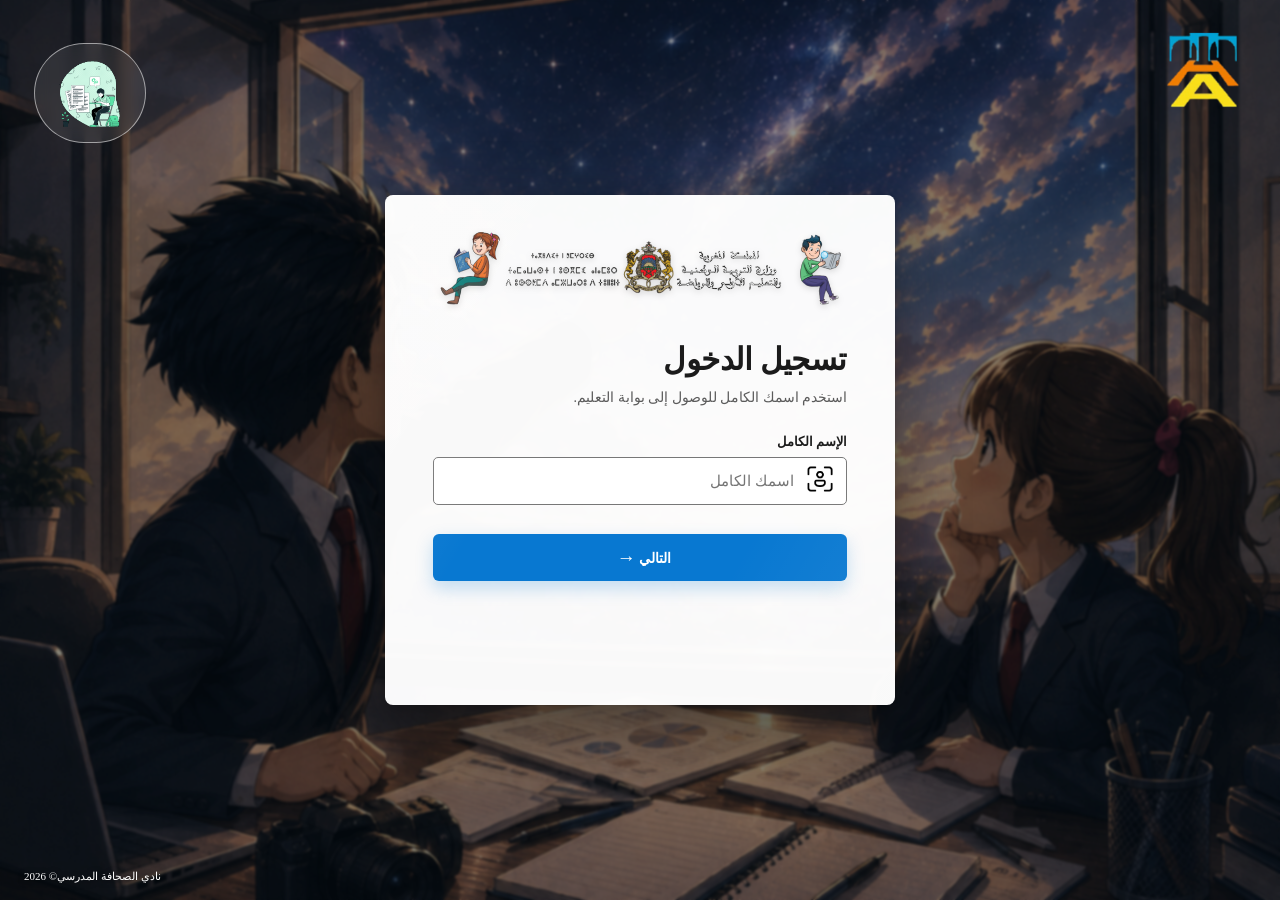
<file: index.html>
<!doctype html>
<html lang="ar" dir="rtl">
<head>
<meta charset="utf-8">
<meta name="viewport" content="width=device-width,initial-scale=1">
<link rel="icon" type="image/png" href="images/icon/hed.png">
<title>فضاء التلميذ-تسجيل الدخول</title>
<link rel="stylesheet" href="style.css">
</head>
<body>
<div class="bg"></div>
<div class="veil"></div>

<header class="topbar">
  <div class="mini-brand">
    <span><img src="HG.png" style="width:80px;height:80px;" ></span>
  </div>
  <button class="language"><img src="images/icon/tasjile.gif" style="display:block; margin:auto;width:80px;height:80px;"></button>
</header>

<main class="viewport">
  <section class="card" id="card">
    <img class="ministry-logo" src="ministry-logo-transparent.png" alt="Education ministry logo">

    <div class="step active" id="emailStep">
      <h1>تسجيل الدخول</h1>
      <p class="subtitle">استخدم اسمك الكامل للوصول إلى بوابة التعليم.</p>

      <label for="email">الإسم الكامل</label>
      <div class="student-input">
        <span class="mail-icon"><img src="images/icon/tilmidename.png" alt="تلميذ" style="width:30px;height:30px;"></span>

        <input
            id="email"
            type="text"
            autocomplete="username"
            placeholder="اسمك الكامل"
        >
        

      </div>

      <button class="next" id="next">التالي <b>→</b></button>
    </div>

    <div class="step" id="passwordStep">
      <button class="back" id="back">‹ Back</button>
      <div class="account" id="account"></div>


      <button type="button" class="next" id="signIn">
            Sign in <span>→</span>
      </button>
    </div>

    <div class="step" id="registerStep">

      <button class="back" id="registerBack">‹ Back</button>

    </div>

    <div class="status" id="status"></div>
    <div class="loading-dots" id="loadingDots" aria-hidden="true">
    <span></span>
    <span></span>
    <span></span>
</div>
    <div class="progress" id="progress"></div>
  </section>
</main>

<footer>
  <span>نادي الصحافة المدرسي© 2026 </span>
</footer>

<script src="script.js"></script>






</body>
</html>
</file>
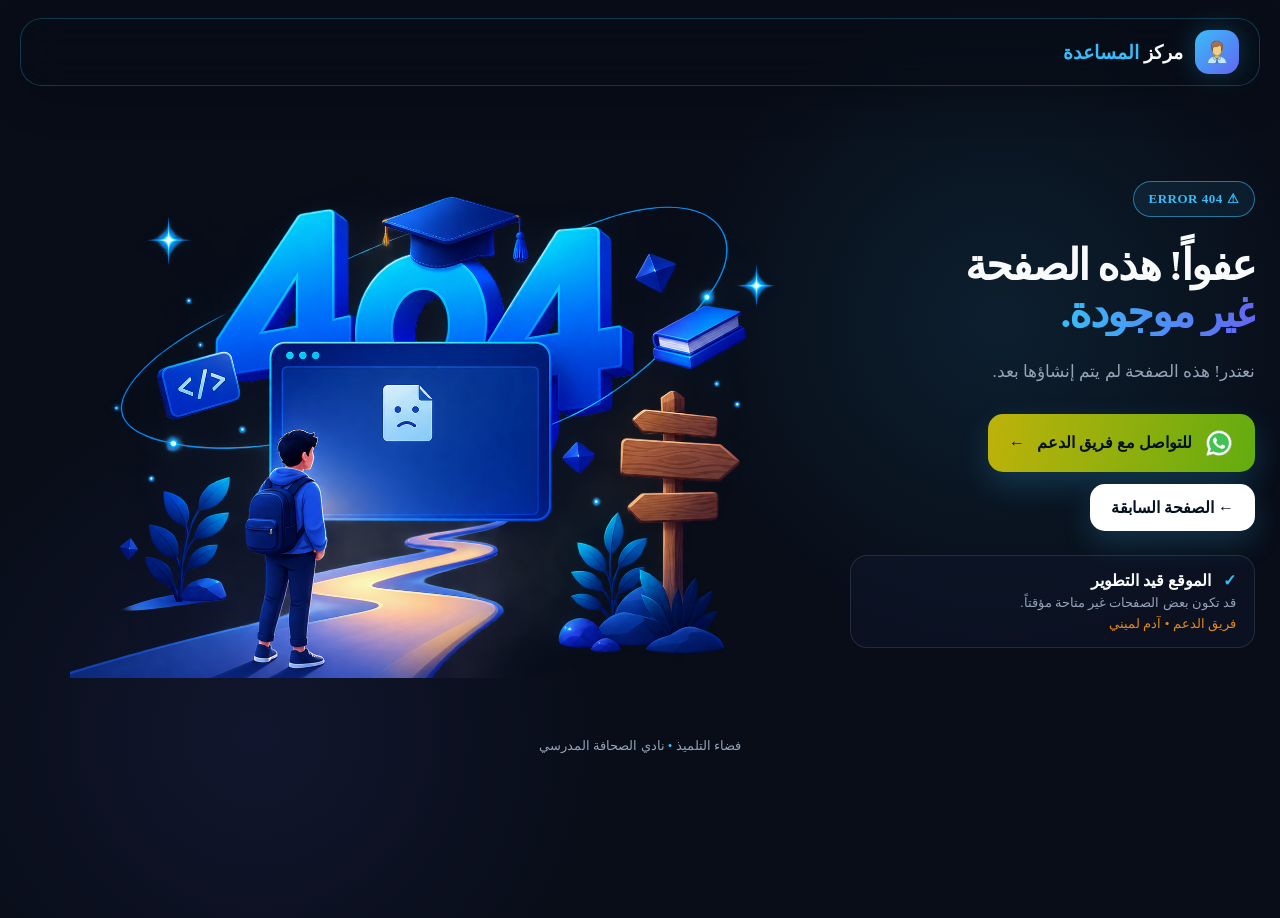
<file: page404.html>
<!doctype html>
<html lang="ar" dir="rtl">
  <head>
    <meta charset="UTF-8" />
    <meta name="viewport" content="width=device-width,initial-scale=1" />
    <meta name="description" content="Student Space — صفحة غير موجودة" />
    <link rel="icon" type="image/png" href="images/icon/admin.png">
    <title>404 — Student Space</title>
    <link rel="stylesheet" href="style404.css" />
  </head>
  <body>
    <header class="header">
      <a class="brand" href="" aria-label="Student Space - الرئيسية"
        ><span class="logo"><img src="images/icon/admin.png" alt="تلميذ" style="width:24px;height:24px;"></span
        ><span
          ><b>مركز <i>المساعدة</i></b
        ></a
      >

    </header>
    <main>
      <section class="hero">
        <div class="copy">
          <span class="badge">⚠ ERROR 404</span>
          <h2>عفواً! هذه الصفحة<br /><em>غير موجودة.</em></h2>
          <p>
            نعتدر! هذه الصفحة لم يتم إنشاؤها بعد.
          </p>
          <div class="actions">
            <a class="btn primary" href="https://wa.me/+212646589724" target="_blank" rel="noopener"
              ><img src="images/icon/watapp.png" alt="تلميذ" style="width:30px;height:30px;">  للتواصل مع فريق الدعم  <span>←</span></a
            >
            <a class="btn primary2" href="portal.html">
              ← الصفحة السابقة
            </a>
          </div>
          <div class="notice">
            <strong>✓ &nbsp; الموقع قيد التطوير</strong
            ><span>قد تكون بعض الصفحات غير متاحة مؤقتاً.</span>
            <small>
              فريق الدعم • آدم لميني
            </small>
          </div>
        </div>
          <img src="404/404.png" alt="تلميذ يبحث عن الصفحة" class="student-img">
        </div>
      </section>
    </main>
    <footer>فضاء التلميذ  <span>•</span> نادي الصحافة المدرسي </footer>
    <script src="script404.js"></script>
  </body>
</html>
</file>
<file: style.css>
*{box-sizing:border-box;font-family: 'Calibri', 'Scheherazade', serif; /* خط عربي جميل */}
:root{--blue:#0067b8;--blue2:#0878d1}
html,body{margin:0;min-height:100%;font-family:"Segoe UI",Arial,sans-serif;color:#1b1b1b}
body{min-height:100vh;overflow:hidden;background:#15283c}
.bg{position:fixed;inset:-1.5%;background:url("background.png") center/cover no-repeat;z-index:-4;filter:saturate(.82) brightness(.78);transform:scale(1.02);animation:backgroundIn 1.2s cubic-bezier(.2,.8,.2,1)}
.veil{position:fixed;inset:0;background:rgba(12,27,44,.30);backdrop-filter:blur(1.2px);z-index:-3}
@keyframes backgroundIn{from{opacity:.72;transform:scale(1.07)}to{opacity:1;transform:scale(1.02)}}

.topbar {
  position: fixed;
  top: 0;
  left: 0;
  right: 0;
  height: 185px;
  padding: 18px 34px;
  display: flex;
  align-items: center; /* يضمن أن العناصر في المنتصف عموديًا */
  justify-content: space-between;
  z-index: 5;
  color: #fff;
}

.mini-brand {
  height: 120px; /* يمكنك تعديل الحجم */
  object-fit: contain;
  vertical-align: middle;
}
.language{border:1px solid #ffffff88;background:#ffffff15;color:#fff;border-radius:999px;padding:9px 15px;font-size:12px;cursor:pointer;backdrop-filter:blur(8px);transition:.2s}
.language:hover{background:#ffffff28;transform:translateY(-1px)}


.viewport{min-height:100vh;display:grid;place-items:center;padding:78px 18px}
.card{width:510px;min-height:510px;background:rgba(255,255,255,.975);border-radius:8px;padding:29px 48px 29px;box-shadow:0 24px 70px #0007,0 2px 10px #0002;position:relative;overflow:hidden;animation:cardIn .62s cubic-bezier(.16,1,.3,1)}
.card:after{content:"";position:absolute;inset:0;pointer-events:none;background:linear-gradient(120deg,#fff8,transparent 35%,transparent 70%,#fff4);opacity:.35}
@keyframes cardIn{from{opacity:0;transform:translateY(24px) scale(.97)}to{opacity:1;transform:none}}

.ministry-logo{display:block;width:100%;height:auto;max-height:105px;object-fit:contain;object-position:center;margin:0 auto 22px;filter:drop-shadow(0 2px 3px #0002)}
.step{display:none;opacity:0}
.step.active{display:block;opacity:1}
.step.enter-next{animation:enterNext .46s cubic-bezier(.16,1,.3,1)}
.step.leave-next{animation:leaveNext .30s cubic-bezier(.4,0,1,1) forwards}
.step.enter-back{animation:enterBack .46s cubic-bezier(.16,1,.3,1)}
.step.leave-back{animation:leaveBack .30s cubic-bezier(.4,0,1,1) forwards}
@keyframes enterNext{from{opacity:0;transform:translateX(42px)}to{opacity:1;transform:translateX(0)}}
@keyframes leaveNext{to{opacity:0;transform:translateX(-42px)}}
@keyframes enterBack{from{opacity:0;transform:translateX(-42px)}to{opacity:1;transform:translateX(0)}}
@keyframes leaveBack{to{opacity:0;transform:translateX(42px)}}

h1{font-size:31px;font-weight:600;margin:0 0 9px;letter-spacing:-.4px}
.subtitle{font-size:14px;color:#5b5b5b;line-height:1.55;margin:0 0 25px}
label{font-size:13px;font-weight:600;display:block;margin-bottom:7px}
.input-wrap{height:49px;border:1px solid #777;border-radius:3px;background:#fff;display:flex;align-items:center;padding:0 11px;gap:10px;transition:border-color .18s,box-shadow .18s,transform .18s}
.input-wrap:focus-within{border-color:var(--blue);box-shadow:0 0 0 1px var(--blue),0 2px 8px #0067b81c;transform:translateY(-1px)}
.input-wrap span{font-size:15px;color:#666}
input{width:100%;height:44px;border:0;outline:0;font-size:15px;background:transparent}
.link{display:inline-block;margin-top:15px;color:var(--blue);text-decoration:none;font-size:13px}.link:hover{text-decoration:underline}
.next{width:100%;height:47px;border:0;border-radius:6px;margin-top:29px;background:var(--blue2);color:#fff;font-size:14px;font-weight:650;cursor:pointer;box-shadow:0 7px 18px #0878d13d;transition:transform .18s cubic-bezier(.2,.8,.2,1),background .18s,box-shadow .18s}
.next b{font-size:19px;margin-left:8px;font-weight:400;vertical-align:-1px}
.next:hover{background:var(--blue);transform:translateY(-2px);box-shadow:0 10px 23px #0878d155}
.next:active{transform:translateY(0) scale(.985)}
.back{border:0;background:transparent;color:#555;font-size:13px;padding:4px 0;margin:0 0 18px;cursor:pointer;transition:.18s}.back:hover{color:var(--blue);transform:translateX(-2px)}
.account{background:#f4f4f4;border-radius:4px;padding:9px 11px;margin-bottom:20px;font-size:13px;direction:ltr;text-align:left}
.status{text-align:center;min-height:18px;margin-top:15px;font-size:12px}.error{color:#a4262c}.success{color:#087443}
.progress{position:absolute;left:0;bottom:0;height:3px;width:0;background:var(--blue);transition:width .42s cubic-bezier(.2,.8,.2,1)}
footer{position:fixed;left:24px;right:24px;bottom:17px;display:flex;gap:19px;align-items:center;justify-content:flex-end;color:#fff;font-size:11px;text-shadow:0 1px 6px #0009}
footer a{color:#fff;text-decoration:none}footer a:hover{text-decoration:underline}
@media(max-width:620px){.topbar{padding:16px 18px}.card{width:100%;max-width:510px;padding:25px 25px 28px;border-radius:8px}.ministry-logo{max-height:85px}.viewport{padding:76px 12px}.bg{background-position:center}.veil{background:rgba(14,29,47,.43)}footer{font-size:9px;gap:11px}}
/* Microsoft-style loading dots */
.loading-dots {
    display: none;
    justify-content: center;
    align-items: center;
    gap: 7px;
    height: 32px;
    margin-top: 12px;
}

.loading-dots.active {
    display: flex;
}

.loading-dots span {
    width: 7px;
    height: 7px;
    border-radius: 50%;
    background: #0067b8;
    animation: loadingDot 0.9s infinite ease-in-out;
}

.loading-dots span:nth-child(2) {
    animation-delay: 0.15s;
}

.loading-dots span:nth-child(3) {
    animation-delay: 0.30s;
}

@keyframes loadingDot {
    0%, 70%, 100% {
        transform: translateY(0);
        opacity: .35;
    }

    35% {
        transform: translateY(-7px);
        opacity: 1;
    }
}
.student-input {
    height: 48px;
    border: 1px solid #777;
    border-radius: 5px;
    background: #fff;
    display: flex;
    align-items: center;
    padding: 0 11px;
    gap: 9px;
    direction: ltr;
    transition: border-color .18s, box-shadow .18s;
    direction: rtl;
    text-align: right;
    font-family: 'Calibri', 'Scheherazade', serif; /* خط عربي جميل */


}

.student-input:focus-within {
    border-color: #0067b8;
    box-shadow: 0 0 0 1px #0067b8;
}

.mail-icon {
    color: #666;
    font-size: 15px;
}

.student-input input {
    flex: 1;
    min-width: 0;
    height: 44px;
    border: 0;
    outline: 0;
    font-size: 15px;
    background: transparent;
}

.domain {
    color: #777;
    font-size: 14px;
    white-space: nowrap;
    user-select: none;
}

.password-wrap {
    position: relative;
}

.password-wrap input {
    padding-right: 42px;
}

.eye-btn {
    position: absolute;
    right: 8px;
    top: 50%;
    transform: translateY(-50%);
    width: 34px;
    height: 34px;
    margin: 0;
    padding: 0;
    border: 0;
    background: transparent;
    color: #555;
    cursor: pointer;
    font-size: 17px;
    box-shadow: none;
}

.eye-btn:hover {
    background: #f2f2f2;
    transform: translateY(-50%);
    box-shadow: none;
}


/* Professional password-step entrance */
#passwordStep.enter-next {
    animation: passwordEntrance 0.55s cubic-bezier(.16, 1, .3, 1) both;
}

@keyframes passwordEntrance {
    0% {
        opacity: 0;
        transform: translateX(35px) scale(.98);
        filter: blur(3px);
    }

    60% {
        opacity: 1;
        transform: translateX(-4px) scale(1);
        filter: blur(0);
    }

    100% {
        opacity: 1;
        transform: translateX(0) scale(1);
    }
}

/* ==============================
   STUDENT REGISTRATION
   ============================== */

.register-label {
    margin-top: 16px;
}

#registerStep input {
    width: 100%;
    height: 44px;
    border: 1px solid #777;
    border-radius: 5px;
    padding: 0 10px;
    font-size: 14px;
    outline: none;
    transition: .2s;
}

#registerStep input:focus {
    border-color: #0067b8;
    box-shadow: 0 0 0 1px #0067b8;
}

#registerStep {
    max-height: 390px;
    overflow-y: auto;
    padding-right: 3px;
}

#registerStep::-webkit-scrollbar {
    width: 5px;
}

#registerStep::-webkit-scrollbar-thumb {
    background: #ccc;
    border-radius: 10px;
}
</file>
<file: style404.css>
:root {
    --bg: #080d18;
    --panel: #0f172a;
    --primary: #38bdf8;
    --secondary: #6366f1;
    --text: #f8fafc;
    --muted: #94a3b8;
    --line: rgba(148, 163, 184, .18);
    --shadow: 0 24px 80px rgba(0, 0, 0, .35)
}

* {
    font-family: 'Calibri', 'Scheherazade New', serif;
    box-sizing: border-box
    
}

html {
    scroll-behavior: smooth
    
}

body {
    margin: 0;
    min-height: 100vh;
    font-family: system-ui, -apple-system, "Segoe UI", Tahoma, Arial, sans-serif;
    background: radial-gradient(circle at 78% 35%, rgba(56, 189, 248, .1), transparent 28%), radial-gradient(circle at 20% 80%, rgba(99, 102, 241, .1), transparent 28%), var(--bg);
    color: var(--text);
    overflow-x: hidden
}

body.light {
    --bg: #f5f8ff;
    --panel: #fff;
    --text: #0f172a;
    --muted: #526176;
    --line: rgba(15, 23, 42, .12);
    background: linear-gradient(135deg, #f8fbff, #eef4ff)
}

.header {
    position: sticky;
    top: 18px;
    z-index: 5;
    width: min(1400px, calc(100% - 40px));
    margin: 18px auto 0;
    padding: 11px 20px;
    display: flex;
    align-items: center;
    justify-content: space-between;
    border: 1px solid rgba(56, 189, 248, .25);
    background: rgba(8, 13, 24, .62);
    backdrop-filter: blur(18px);
    border-radius: 22px;
    box-shadow: 0 12px 40px rgba(0, 0, 0, .22)
}

.light .header {
    background: rgba(255, 255, 255, .7)
}

.brand {
    display: flex;
    align-items: center;
    gap: 12px;
    color: inherit;
    text-decoration: none
}

.logo {
    display: grid;
    place-items: center;
    width: 44px;
    height: 44px;
    border-radius: 14px;
    background: linear-gradient(135deg, var(--primary), var(--secondary));
    font-weight: 900;
    font-size: 25px;
    box-shadow: 0 0 28px rgba(56, 189, 248, .25)
}

.brand b {
    font-size: 19px
}

.brand i {
    font-style: normal;
    color: var(--primary)
}

.brand small {
    display: block;
    color: var(--muted);
    font-size: 11px;
    margin-top: 1px
}

nav {
    display: flex;
    align-items: center;
    gap: 28px
}

nav a {
    color: var(--muted);
    text-decoration: none;
    font-weight: 700;
    transition: .25s
}

nav a:hover {
    color: var(--text)
}

.icon-btn {
    border: 1px solid var(--line);
    background: rgba(255, 255, 255, .04);
    color: var(--text);
    width: 42px;
    height: 42px;
    border-radius: 14px;
    cursor: pointer;
    font-size: 19px
}

.hero {
    width: min(1250px, calc(100% - 50px));
    margin: 65px auto 30px;
    display: grid;
    grid-template-columns: .9fr 1.1fr;
    gap: 30px;
    align-items: center
}

.copy {
    animation: rise .8s ease both
}

.badge {
    display: inline-flex;
    border: 1px solid rgba(56, 189, 248, .55);
    background: rgba(56, 189, 248, .08);
    color: var(--primary);
    padding: 9px 15px;
    border-radius: 999px;
    font-size: 13px;
    font-weight: 800;
    letter-spacing: .5px
}

.copy h2 {
    font-size: clamp(43px, 5vw, 7px);
    line-height: 1.1;
    margin: 25px 0 18px;
    letter-spacing: -2px
}

.copy h2 em {
    font-style: normal;
    background: linear-gradient(90deg, var(--primary), var(--secondary));
    -webkit-background-clip: text;
    color: transparent
}

.copy p {
    max-width: 610px;
    color: var(--muted);
    font-size: 17px;
    line-height: 2;
    margin: 0 0 25px
}

.actions {
    display: flex;
    gap: 12px;
    flex-wrap: wrap
}

.btn {
    font: inherit;
    font-weight: 800;
    padding: 14px 21px;
    border-radius: 15px;
    cursor: pointer;
    text-decoration: none;
    transition: .25s;
    display: inline-flex;
    gap: 12px;
    align-items: center
}

.primary {
    background: linear-gradient(100deg, #beb20a, #63ac10);
    color: #06111f;
    box-shadow: 0 12px 30px rgba(56, 189, 248, .2)
}

.primary2 {
    background: #ffffff;
    color: #06111f;
    box-shadow: 0 12px 30px rgba(56, 189, 248, .2)
}

.glass {
    color: var(--text);
    border: 1px solid var(--line);
    background: rgba(255, 255, 255, .045)
}

.btn:hover {
    transform: translateY(-3px)
}

.notice {
    margin-top: 24px;
    padding: 15px 18px;
    border: 1px solid var(--line);
    border-radius: 17px;
    background: rgba(15, 23, 42, .55);
    display: flex;
    flex-direction: column;
    gap: 5px
}

.notice strong {
    color: var(--text)
}

.notice strong:first-letter {
    color: var(--primary)
}

.notice span {
    color: var(--muted);
    font-size: 13px
}

.scene {
    height: 560px;
    position: relative;
    overflow: hidden;
    animation: float 6s ease-in-out infinite
}

.big404 {
    position: absolute;
    inset: 80px 0 auto;
    text-align: center;
    font-size: clamp(150px, 20vw, 260px);
    font-weight: 1000;
    line-height: 1;
    background: linear-gradient(180deg, rgba(56, 189, 248, .28), rgba(99, 102, 241, .06));
    -webkit-background-clip: text;
    color: transparent;
    filter: drop-shadow(0 0 30px rgba(56, 189, 248, .12))
}

.browser {
    position: absolute;
    width: 390px;
    height: 265px;
    right: 17%;
    top: 145px;
    border: 1px solid rgba(56, 189, 248, .55);
    border-radius: 20px;
    background: rgba(15, 23, 42, .78);
    backdrop-filter: blur(12px);
    box-shadow: var(--shadow);
    transform: perspective(700px) rotateY(-5deg)
}

.dots {
    font-size: 8px;
    color: var(--primary);
    padding: 14px 17px;
    border-bottom: 1px solid var(--line);
    letter-spacing: 4px
}

.screen {
    margin: 28px auto;
    width: 80%;
    height: 155px;
    border-radius: 14px;
    background: linear-gradient(145deg, rgba(56, 189, 248, .14), rgba(99, 102, 241, .13));
    display: flex;
    align-items: center;
    justify-content: center;
    flex-direction: column;
    gap: 3px
}

.screen span {
    font-size: 38px
}

.screen b {
    font-size: 44px
}

.screen small {
    color: var(--muted)
}

.student {
    position: absolute;
    right: 12%;
    bottom: 85px;
    width: 65px;
    height: 150px;
    z-index: 3
}

.head {
    width: 35px;
    height: 35px;
    border-radius: 50%;
    background: #f1c7a5;
    margin: auto
}

.body {
    width: 47px;
    height: 65px;
    margin: 3px auto;
    background: linear-gradient(135deg, var(--secondary), #172554);
    border-radius: 14px 14px 9px 9px
}

.bag {
    position: absolute;
    right: 1px;
    top: 42px;
    width: 22px;
    height: 52px;
    border-radius: 8px;
    background: #1e293b;
    border: 2px solid #334155
}

.legs {
    width: 43px;
    height: 48px;
    margin: auto;
    border-left: 12px solid #111827;
    border-right: 12px solid #111827
}

.road {
    position: absolute;
    bottom: 0;
    right: 0;
    width: 75%;
    height: 110px;
    background: linear-gradient(180deg, transparent, #1e293b);
    clip-path: polygon(45% 0, 55% 0, 100% 100%, 0 100%);
    opacity: .9
}

.sign {
    position: absolute;
    left: 8%;
    bottom: 130px;
    z-index: 3;
    display: flex;
    flex-direction: column;
    gap: 5px;
    align-items: center
}

.sign b {
    display: grid;
    place-items: center;
    width: 70px;
    height: 42px;
    border-radius: 8px;
    background: linear-gradient(90deg, var(--primary), var(--secondary));
    color: white;
    font-size: 25px;
    box-shadow: 0 0 25px rgba(56, 189, 248, .2)
}

.sign span {
    font-size: 10px;
    color: var(--muted)
}

.code {
    position: absolute;
    left: 13%;
    top: 190px;
    padding: 10px 14px;
    border: 1px solid var(--line);
    border-radius: 12px;
    color: var(--primary);
    background: rgba(15, 23, 42, .7);
    font-weight: 900
}

.orbit {
    position: absolute;
    border: 1px solid rgba(56, 189, 248, .2);
    border-radius: 50%;
    left: 0;
    right: 0;
    margin: auto;
    transform: rotate(-18deg)
}

.o1 {
    width: 90%;
    height: 300px;
    top: 130px
}

.o2 {
    width: 75%;
    height: 430px;
    top: 40px;
    transform: rotate(28deg);
    border-color: rgba(99, 102, 241, .18)
}

.spark {
    position: absolute;
    color: var(--primary);
    animation: pulse 2s infinite
}

.s1 {
    right: 8%;
    top: 105px;
    font-size: 26px
}

.s2 {
    left: 5%;
    top: 90px;
    font-size: 30px
}

.refs {
    width: min(1050px, calc(100% - 50px));
    margin: 40px auto 20px;
    padding: 30px 0;
    border-top: 1px solid var(--line);
    text-align: center
}

.refs h2 {
    margin: 0 0 7px
}

.refs p {
    color: var(--muted);
    margin: 0 0 20px
}

.cards {
    display: flex;
    justify-content: center;
    gap: 16px;
    flex-wrap: wrap
}

.cards img,
.mini {
    width: 240px;
    height: 135px;
    border-radius: 17px;
    border: 1px solid var(--line);
    object-fit: cover
}

.mini {
    display: flex;
    flex-direction: column;
    justify-content: center;
    align-items: center;
    background: linear-gradient(135deg, #0f172a, #172554);
    color: white
}

.mini span {
    font-size: 55px;
    font-weight: 1000;
    background: linear-gradient(90deg, var(--primary), var(--secondary));
    -webkit-background-clip: text;
    color: transparent
}

.mini b {
    font-size: 13px;
    color: #94a3b8
}

footer {
    text-align: center;
    color: var(--muted);
    padding: 30px;
    font-size: 13px
}

footer span {
    color: var(--primary)
}

@keyframes rise {
    from {
        opacity: 0;
        transform: translateY(22px)
    }

    to {
        opacity: 1;
        transform: none
    }
}

@keyframes float {
    50% {
        transform: translateY(-9px)
    }
}

@keyframes pulse {
    50% {
        opacity: .35;
        transform: scale(1.2)
    }
}

@media(max-width:850px) {
    .hero {
        grid-template-columns: 1fr;
        margin-top: 45px
    }

    .scene {
        height: 460px;
        order: -1
    }

    .browser {
        right: 10%;
        width: 330px;
        height: 230px;
        top: 110px
    }

    .screen {
        height: 130px
    }

    .big404 {
        top: 55px
    }

    .student {
        bottom: 70px;
        right: 15%
    }

    .sign {
        bottom: 100px
    }

    .copy {
        text-align: center
    }

    .copy p {
        margin-inline: auto
    }

    .actions {
        justify-content: center
    }

    .notice {
        text-align: right
    }

    .header {
        width: calc(100% - 24px);
        top: 10px
    }

    .brand b {
        font-size: 16px
    }

    nav {
        gap: 13px
    }

    nav a {
        font-size: 13px
    }
}

@media(max-width:520px) {
    .header {
        padding: 9px 12px
    }

    .brand small {
        display: none
    }

    .brand b {
        font-size: 14px
    }

    .logo {
        width: 38px;
        height: 38px
    }

    .header nav a:nth-child(2) {
        display: none
    }

    .hero {
        width: calc(100% - 28px);
        margin-top: 30px
    }

    .copy h2 {
        font-size: 43px;
        letter-spacing: -1px
    }

    .copy p {
        font-size: 15px;
        line-height: 1.9
    }

    .btn {
        width: 100%;
        justify-content: center
    }

    .scene {
        height: 380px
    }

    .browser {
        width: 250px;
        height: 175px;
        right: 5%;
        top: 90px
    }

    .screen {
        height: 92px;
        margin: 18px auto
    }

    .screen b {
        font-size: 28px
    }

    .screen span {
        font-size: 24px
    }

    .big404 {
        font-size: 125px;
        top: 45px
    }

    .student {
        transform: scale(.78);
        right: 8%;
        bottom: 55px
    }

    .sign {
        left: 2%;
        bottom: 75px;
        transform: scale(.8)
    }

    .code {
        left: 2%;
        top: 125px
    }

    .refs {
        width: calc(100% - 28px)
    }

    .cards img,
    .mini {
        width: 100%;
        max-width: 330px
    }
}

@media(prefers-reduced-motion:reduce) {

    *,
    *::before,
    *::after {
        animation-duration: .01ms !important;
        animation-iteration-count: 1 !important;
        scroll-behavior: auto !important;
        transition: none !important
    }
}

.student-img {
  width: 750px;
  animation: float 3s ease-in-out infinite;
}

@keyframes float {
  0% { transform: translateY(0); }
  50% { transform: translateY(-10px); }
  100% { transform: translateY(0); }
}

.notice small {
  color: #e28b1a;
   font-family: 'cairo', 'Scheherazade New', serif;
}
</file>
